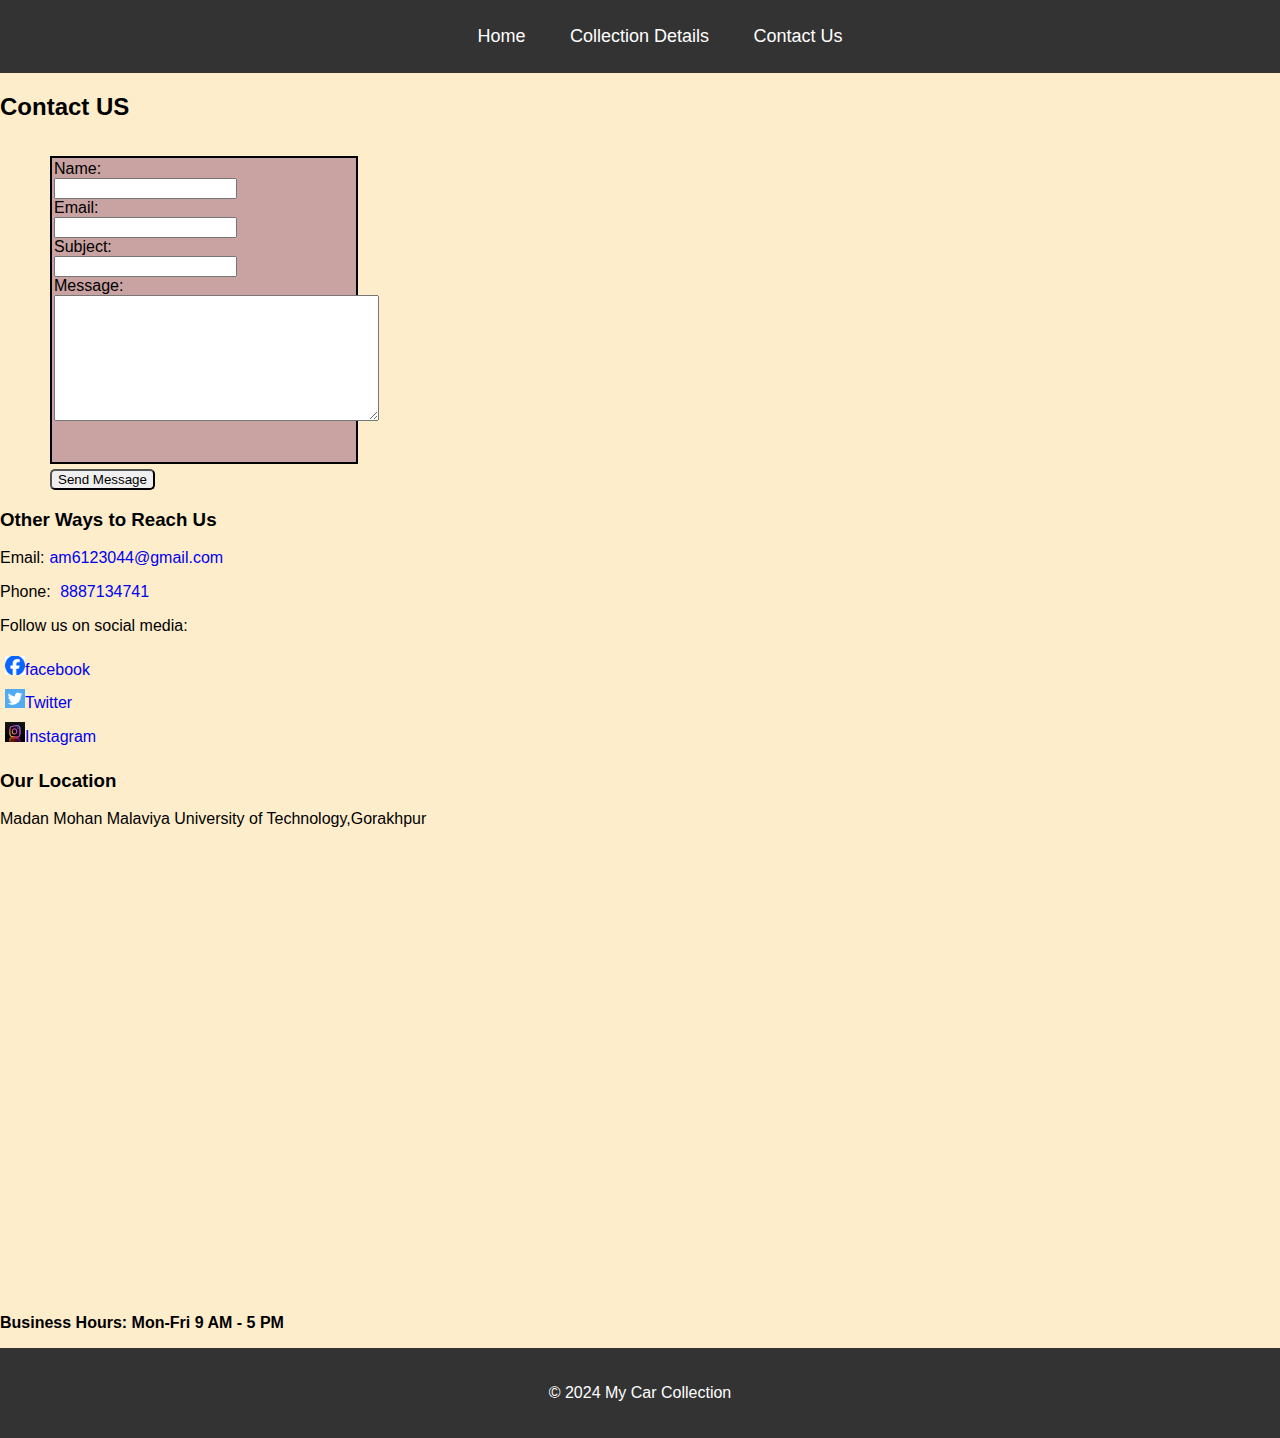
<file: about.html>
<!DOCTYPE html>
<html lang="en">
<head>
    <meta charset="UTF-8">
    <meta name="viewport" content="width=device-width, initial-scale=1.0">
    <title>Contact us</title>
    <link rel="stylesheet" href="style3.css">
</head>
<body>
    <header>
        <nav>
          <ul>
            <li><a href="index.html#home">Home</a></li>
            <li><a target="_blank" href="collection.html#collection">Collection Details</a></li>
            <li><a target="_blank" href="about.html#contact">Contact Us</a></li>
             
          </ul>
        </nav>
      </header>
    <section id="about">
        <h2>Contact US </h2>
        <form id="contact-form" action="/submit" method="POST">
            <label for="name">Name:</label>
            <input type="text" id="name" name="name" required>
            
            <label for="email">Email:</label>
            <input type="email" id="email" name="email" required>
            
            <label for="subject">Subject:</label>
            <input type="text" id="subject" name="subject">
            
            <label for="message">Message:</label>
            <textarea id="message" name="message" rows="8" cols="38" required></textarea>
        </form>
        <button type="submit">Send Message</button>
        <div class="contact-info">
            <h3>Other Ways to Reach Us</h3>
            <p>Email:<a target="_blank" style="display:inline;" href="mailtoam6123044@gmail.com">am6123044@gmail.com</a></p>
            <p>Phone:<a target="_blank"  style="display:inline;" href="tel8887134741"> 8887134741</a></p>
            <p>Follow us on social media:</p>
            <a href="https://facebook.com"><img width="20px" src="[data-uri]
                " alt="fb">facebook</a>   
            <a href="https://twitter.com"><img width="20" src="[data-uri]
                " alt="X">Twitter</a>  
            <a href="https://instagram.com"><img width="20" src="[data-uri]
                " alt="insta">Instagram</a>
        </div>
    
        <div class="business-info">
            <h3>Our Location</h3>
            <p>Madan Mohan Malaviya University of Technology,Gorakhpur </p>
            <iframe src="https://www.google.com/maps/embed?pb=!1m18!1m12!1m3!1d3563.4056134257103!2d83.43054731057191!3d26.73142947665873!2m3!1f0!2f0!3f0!3m2!1i1024!2i768!4f13.1!3m3!1m2!1s0x39915ca3e2aa136b%3A0xc039bdf0211338a9!2sMMM%20University%20of%20Technology!5e0!3m2!1sen!2sin!4v1732211220941!5m2!1sen!2sin" width="600" height="450" style="border:0;" allowfullscreen="" loading="lazy" referrerpolicy="no-referrer-when-downgrade"></iframe>
            <br>
            <b><p><p>Business Hours: Mon-Fri 9 AM - 5 PM</p></p></b>
        </div>
</section>
<footer>
    <p>&copy; 2024 My Car Collection</p>
  </footer>
</body>
</html>
</file>
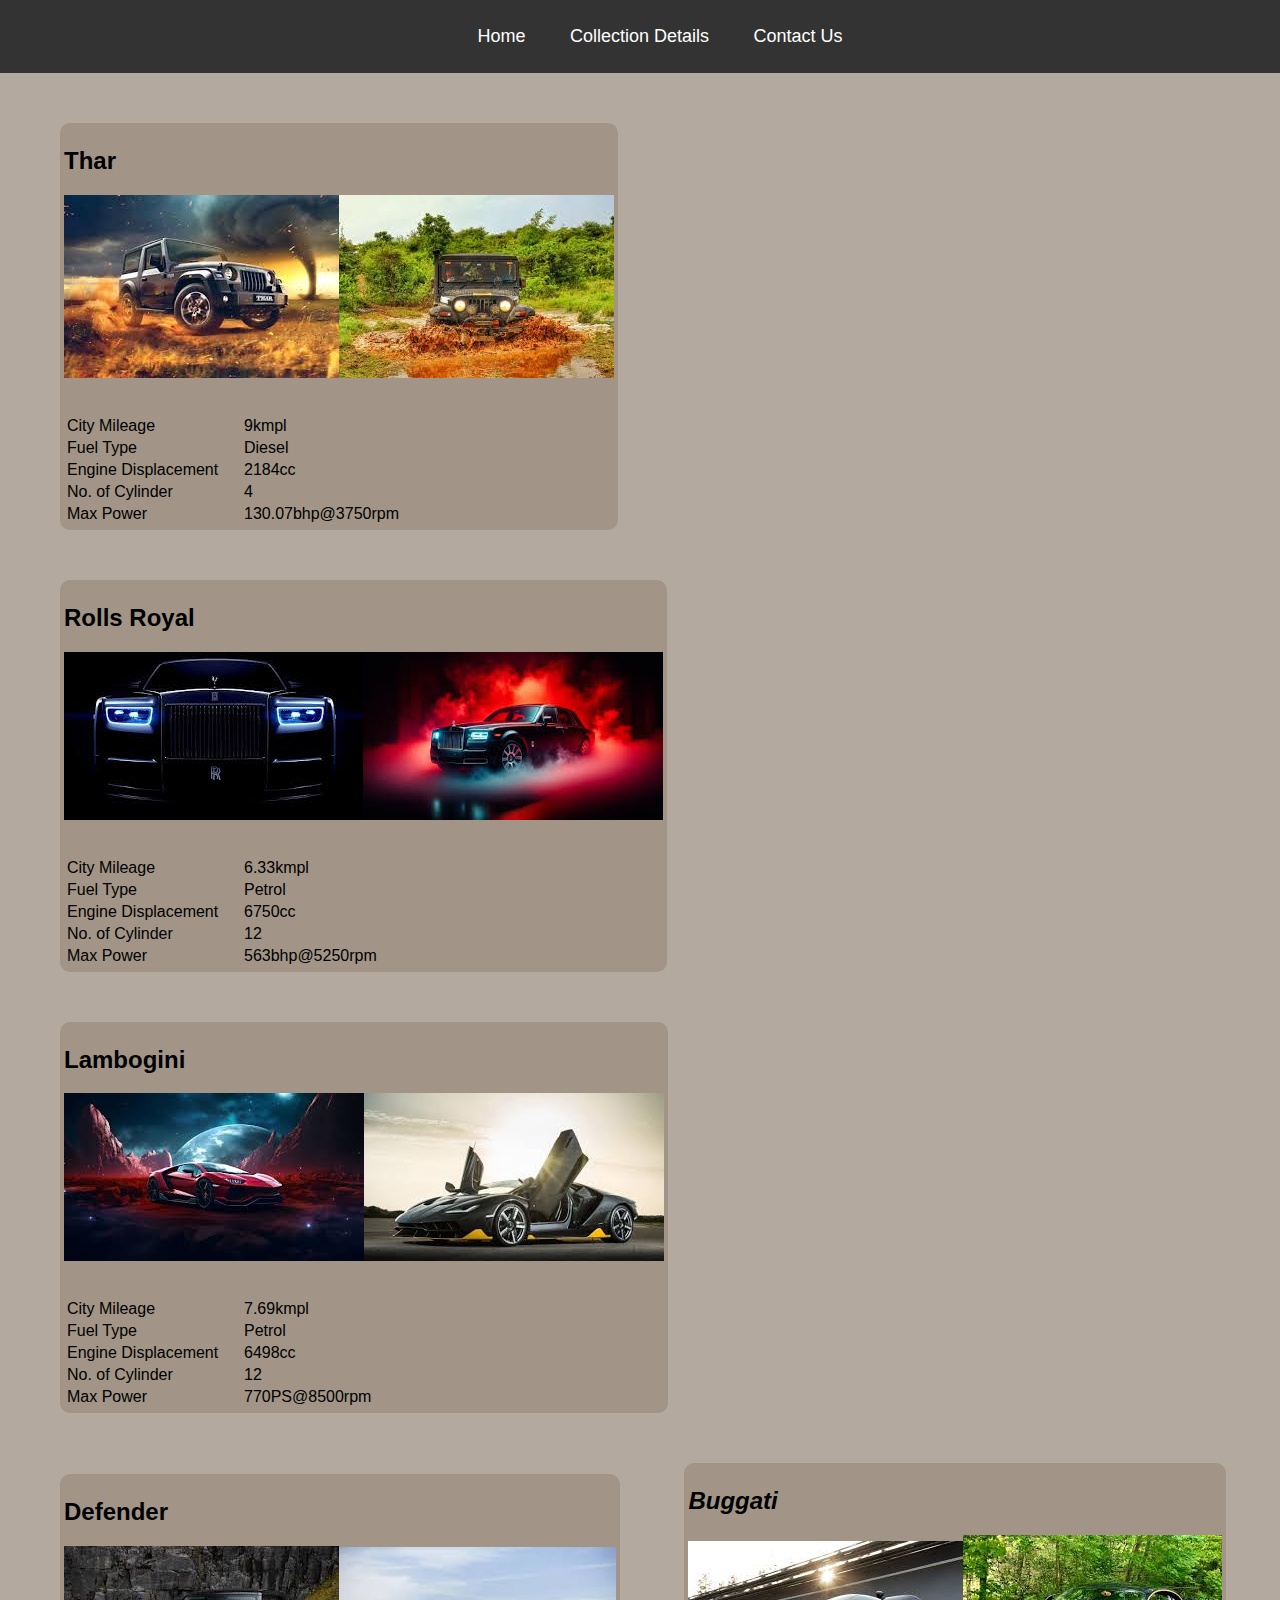
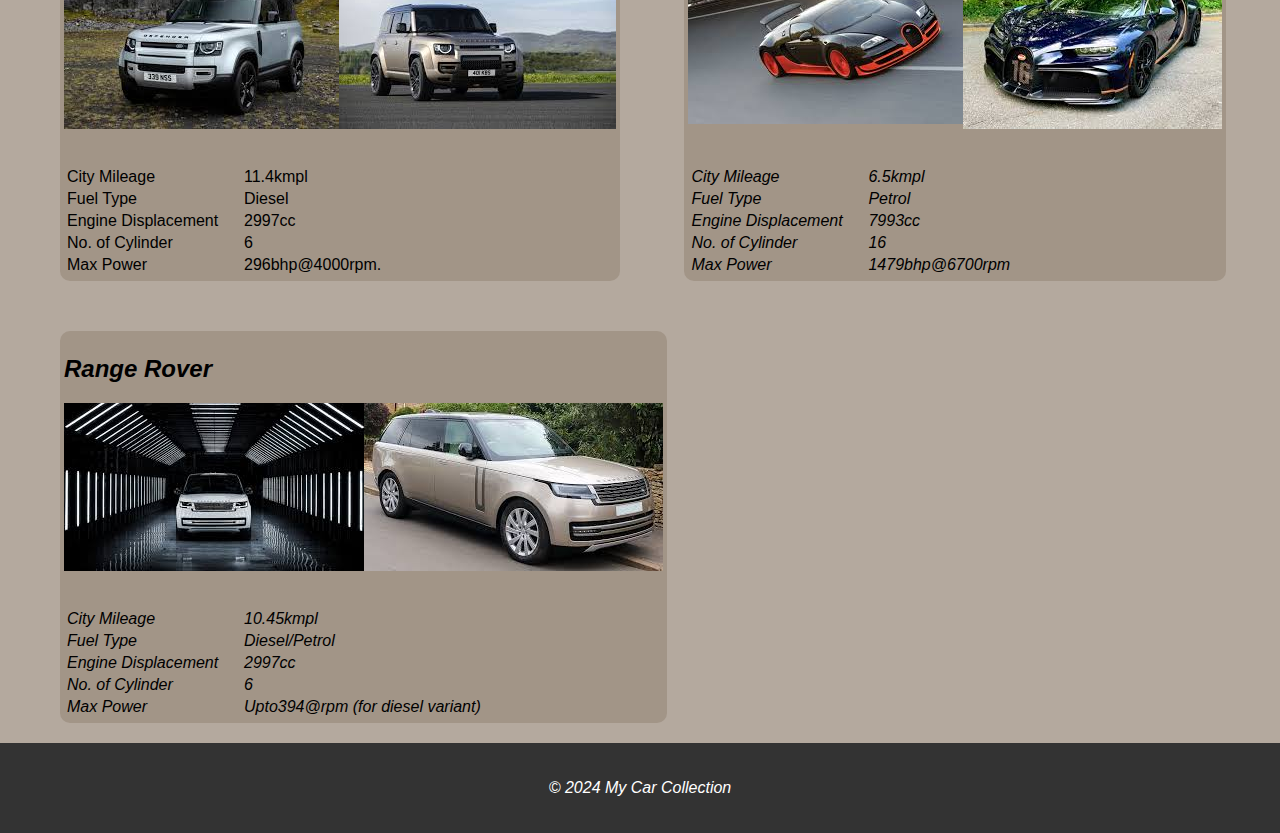
<file: collection.html>
<!DOCTYPE html>
<html lang="en">
<head>
    <meta charset="UTF-8">
    <meta name="viewport" content="width=\, initial-scale=1.0">
    <title>Collection of Cars </title>
    <link rel="stylesheet" href="style2.css">
</head>
<body>
    <header id="collection">
        <nav>
          <ul>
            <li><a href="index.html#home">Home</a></li>
            <li><a target="_blank" href="collection.html#collection">Collection Details</a></li>
            <li><a target="_blank" href="about.html#contact">Contact Us</a></li>
             
          </ul>
        </nav>
      </header>
    <section class="cardetails">
        <div   id="thar" class="car-sec">
             <h2>Thar</h2>
             <div class="car">
                <img src="img/thar1.jpeg" alt="thar">
                <img src="img/thar3.jpeg" alt="">
             </div>
             <br><br>
             <table>
                <tr>
                   <td>City Mileage</td>
                   <td>&nbsp;&nbsp;&nbsp;&nbsp;</td>
                   <td>9kmpl</td>
                </tr>
                <tr>
                    <td>Fuel Type</td>
                    <td>&nbsp;&nbsp;&nbsp;&nbsp;</td>
                    <td>Diesel</td>
                </tr>
                <tr>
                    <td>Engine Displacement </td>
                    <td>&nbsp;&nbsp;&nbsp;&nbsp;</td>
                    <td>2184cc</td>
                </tr>
                <tr>
                    <td>No. of Cylinder
                    </td>
                    <td>&nbsp;&nbsp;&nbsp;&nbsp;</td>
                    <td>4</td>
                </tr>
                <tr>
                    <td>Max Power</td>
                    <td>&nbsp;&nbsp;&nbsp;&nbsp;</td>
                    <td>130.07bhp@3750rpm</td>
                </tr>
             </table>
        </div>
        <div id="royal" class="car-sec">
            <h2>Rolls Royal</h2>
            <div class="car">
               <img src="img/royal2.jpeg" alt="thar">
               <img src="img/royal3.jpeg" alt="">
            </div>
            <br><br>
            <table>
               <tr>
                  <td>City Mileage</td>
                  <td>&nbsp;&nbsp;&nbsp;&nbsp;</td>
                  <td>6.33kmpl</td>
               </tr>
               <tr>
                   <td>Fuel Type</td>
                   <td>&nbsp;&nbsp;&nbsp;&nbsp;</td>
                   <td>Petrol</td>
               </tr>
               <tr>
                   <td>Engine Displacement </td>
                   <td>&nbsp;&nbsp;&nbsp;&nbsp;</td>
                   <td>6750cc</td>
               </tr>
               <tr>
                   <td>No. of Cylinder
                   </td>
                   <td>&nbsp;&nbsp;&nbsp;&nbsp;</td>
                   <td>12</td>
               </tr>
               <tr>
                   <td>Max Power</td>
                   <td>&nbsp;&nbsp;&nbsp;&nbsp;</td>
                   <td>563bhp@5250rpm</td>
               </tr>

            </table>
       </div>
       <div id="lambo" class="car-sec">
        <h2>Lambogini</h2>
        <div class="car">
           <img src="img/lambo2.jpeg" alt="thar">
           <img src="img/lambo3.jpeg" alt="">
        </div>
        <br><br>
        <table>
           <tr>
              <td>City Mileage</td>
              <td>&nbsp;&nbsp;&nbsp;&nbsp;</td>
              <td>7.69kmpl</td>
           </tr>
           <tr>
               <td>Fuel Type</td>
               <td>&nbsp;&nbsp;&nbsp;&nbsp;</td>
               <td>Petrol</td>
           </tr>
           <tr>
               <td>Engine Displacement </td>
               <td>&nbsp;&nbsp;&nbsp;&nbsp;</td>
               <td>6498cc</td>
           </tr>
           <tr>
               <td>No. of Cylinder
               </td>
               <td>&nbsp;&nbsp;&nbsp;&nbsp;</td>
               <td>12</td>
           </tr>
           <tr>
               <td>Max Power</td>
               <td>&nbsp;&nbsp;&nbsp;&nbsp;</td>
               <td>770PS@8500rpm</td>
           </tr>

        </table>
   </div>
   <div id="defender" class="car-sec">
    <h2>Defender</h2>
    <div class="car">
       <img src="img/defender2.jpeg" alt="thar">
       <img src="img/defender3.jpeg" alt="">
    </div>
    <br><br>
    <table>
       <tr>
          <td>City Mileage</td>
          <td>&nbsp;&nbsp;&nbsp;&nbsp;</td>
          <td>11.4kmpl</td>
       </tr>
       <tr>
           <td>Fuel Type</td>
           <td>&nbsp;&nbsp;&nbsp;&nbsp;</td>
           <td>Diesel</td>
       </tr>
       <tr>
           <td>Engine Displacement </td>
           <td>&nbsp;&nbsp;&nbsp;&nbsp;</td>
           <td>2997cc</td>
       </tr>
       <tr>
           <td>No. of Cylinder
           </td>
           <td>&nbsp;&nbsp;&nbsp;&nbsp;</td>
           <td>6</td>
       </tr>
       <tr>
           <td>Max Power</td>
           <td>&nbsp;&nbsp;&nbsp;&nbsp;</td>
           <td>296bhp@4000rpm.</td>
       </tr>

    </table>
</div>
 <div id="buggati" class="car-sec">
            <h2><i>Buggati</h2>
            <div class="car">
               <img src="img/buggati2.jpeg" alt="thar">
               <img src="img/buggati3.jpeg" alt="">
            </div>
            <br><br>
            <table>
               <tr> 
                  <td>City Mileage</td>
                  <td>&nbsp;&nbsp;&nbsp;&nbsp;</td>
                  <td>6.5kmpl</td>
               </tr>
               <tr>
                   <td>Fuel Type</td>
                   <td>&nbsp;&nbsp;&nbsp;&nbsp;</td>
                   <td>Petrol</td>
               </tr>
               <tr>
                   <td>Engine Displacement </td>
                   <td>&nbsp;&nbsp;&nbsp;&nbsp;</td>
                   <td>7993cc</td>
               </tr>
               <tr>
                   <td>No. of Cylinder
                   </td>
                   <td>&nbsp;&nbsp;&nbsp;&nbsp;</td>
                   <td>16</td>
               </tr>
               <tr>
                   <td>Max Power</td>
                   <td>&nbsp;&nbsp;&nbsp;&nbsp;</td>
                   <td>1479bhp@6700rpm</td>
               </tr> 
            </table>
       </div>
       <div id="range" class="car-sec">
        <h2>Range Rover</h2>
        <div class="car">
           <img src="img/range2.jpeg" alt="thar">
           <img src="img/range3.jpeg" alt="">
        </div>
        <br><br>
        <table>
           <tr>
              <td>City Mileage</td>
              <td>&nbsp;&nbsp;&nbsp;&nbsp;</td>
              <td>10.45kmpl</td>
           </tr>
           <tr>
               <td>Fuel Type</td>
               <td>&nbsp;&nbsp;&nbsp;&nbsp;</td>
               <td>Diesel/Petrol</td>
           </tr>
           <tr>
               <td>Engine Displacement </td>
               <td>&nbsp;&nbsp;&nbsp;&nbsp;</td>
               <td>2997cc</td>
           </tr>
           <tr>
               <td>No. of Cylinder
               </td>
               <td>&nbsp;&nbsp;&nbsp;&nbsp;</td>
               <td>6</td>
           </tr>
           <tr>
               <td>Max Power</td>
               <td>&nbsp;&nbsp;&nbsp;&nbsp;</td>
               <td>Upto394@rpm (for diesel variant)</td>
           </tr> 
        </table>
   </div>
   <!-- <div id="royal" class="car-sec">
    <h2>Rolls Royal</h2>
    <div class="car">
       <img src="img/royal2.jpeg" alt="thar">
       <img src="img/royal3.jpeg" alt="">
    </div>
    <br><br>
    <table>
       <tr>
          <td>City Mileage</td>
          <td>&nbsp;&nbsp;&nbsp;&nbsp;</td>
          <td>9kmpl</td>
       </tr>
       <tr>
           <td>Fuel Type</td>
           <td>&nbsp;&nbsp;&nbsp;&nbsp;</td>
           <td>Diesel</td>
       </tr>
       <tr>
           <td>Engine Displacement </td>
           <td>&nbsp;&nbsp;&nbsp;&nbsp;</td>
           <td>2184cc</td>
       </tr>
       <tr>
           <td>No. of Cylinder
           </td>
           <td>&nbsp;&nbsp;&nbsp;&nbsp;</td>
           <td>4</td>
       </tr>
       <tr>
           <td>Max Power</td>
           <td>&nbsp;&nbsp;&nbsp;&nbsp;</td>
           <td>130.07bhp@3750rpm</td>
       </tr>

    </table>
</div> -->
<!-- <div id="royal" class="car-sec">
    <h2>Rolls Royal</h2>
    <div class="car">
       <img src="img/royal2.jpeg" alt="thar">
       <img src="img/royal3.jpeg" alt="">
    </div>
    <br><br>
    <table>
       <tr>
          <td>City Mileage</td>
          <td>&nbsp;&nbsp;&nbsp;&nbsp;</td>
          <td>9kmpl</td>
       </tr>
       <tr>
           <td>Fuel Type</td>
           <td>&nbsp;&nbsp;&nbsp;&nbsp;</td>
           <td>Diesel</td>
       </tr>
       <tr>
           <td>Engine Displacement </td>
           <td>&nbsp;&nbsp;&nbsp;&nbsp;</td>
           <td>2184cc</td>
       </tr>
       <tr>
           <td>No. of Cylinder
           </td>
           <td>&nbsp;&nbsp;&nbsp;&nbsp;</td>
           <td>4</td>
       </tr>
       <tr>
           <td>Max Power</td>
           <td>&nbsp;&nbsp;&nbsp;&nbsp;</td>
           <td>130.07bhp@3750rpm</td>
       </tr>

    </table>
</div> -->
</section>   
<footer>
        <p>&copy; 2024 My Car Collection</p>
      </footer>
</body>
</html>
</file>
<file: style3.css>
body {
    font-family: Arial, sans-serif;
    margin: 0;
    padding: 0;
    background-color: #feedcb;
    

  }
  
  header {
    background-color: #333;
    color: white;
    padding: 10px 0;
  }
  
  nav ul {
    
    list-style: none;
    text-align: center;
  }
  
  nav ul li {
    display: inline;
    margin: 0 20px;
  }
  
  nav ul li a {
    color: white;
    text-decoration: none;
    font-size: 18px;
  }
  nav ul :hover{
    scale: 50px;
    border: 1px solid white;
    border-radius: 5px;
}
input {
    display: block;
    padding:   1px;
}
 
form{
    margin:15px 50px;
    margin-bottom: 0px;
    width: 300px;
    height: 300px;
    display: inline-block;
    background-color: #c9a2a2;
    border: 2px solid black;
    padding: 2px;
}
button {

    gap: 5px;
    border-radius: 5px;
    font-weight: 500;
    margin-top: 5px;
    display: block;
    margin-left: 50px;
}
.contact-info a {
    padding: 5px;
    display: block;
    text-decoration: none;
}
  /* Footer */
  footer {
    text-align: center;
    padding: 20px;
    background-color: #333;
    color: white;
  }
</file>
<file: style2.css>
body {
    font-family: Arial, sans-serif;
    margin: 0;
    padding: 0;
    background-color: #b4a99e;
    

  }
  
  header {
    background-color: #333;
    color: white;
    padding: 10px 0;
  }
  
  nav ul {
    
    list-style: none;
    text-align: center;
  }
  
  nav ul li {
    display: inline;
    margin: 0 20px;
  }
  
  nav ul li a {
    color: white;
    text-decoration: none;
    font-size: 18px;
  }
  nav ul :hover{
    scale: 50px;
    border: 1px solid white;
    border-radius: 5px;
}

.car-sec{
    background-color: #A29587;
    display:inline-block;
   margin-left: 60px;
    margin-top: 50px;
    padding: 4px;
    border-radius: 10px;
}
.car{
    
    display:flex;
    justify-content: center;
    align-items: center;
}
.car-sec:hover{
    scale: 1.05;
}
  /* Footer */
  footer {
    text-align: center;
    padding: 20px;
    background-color: #333;
    color: white;
  }
.cardetails{
    margin-bottom: 20px;
}
</file>
